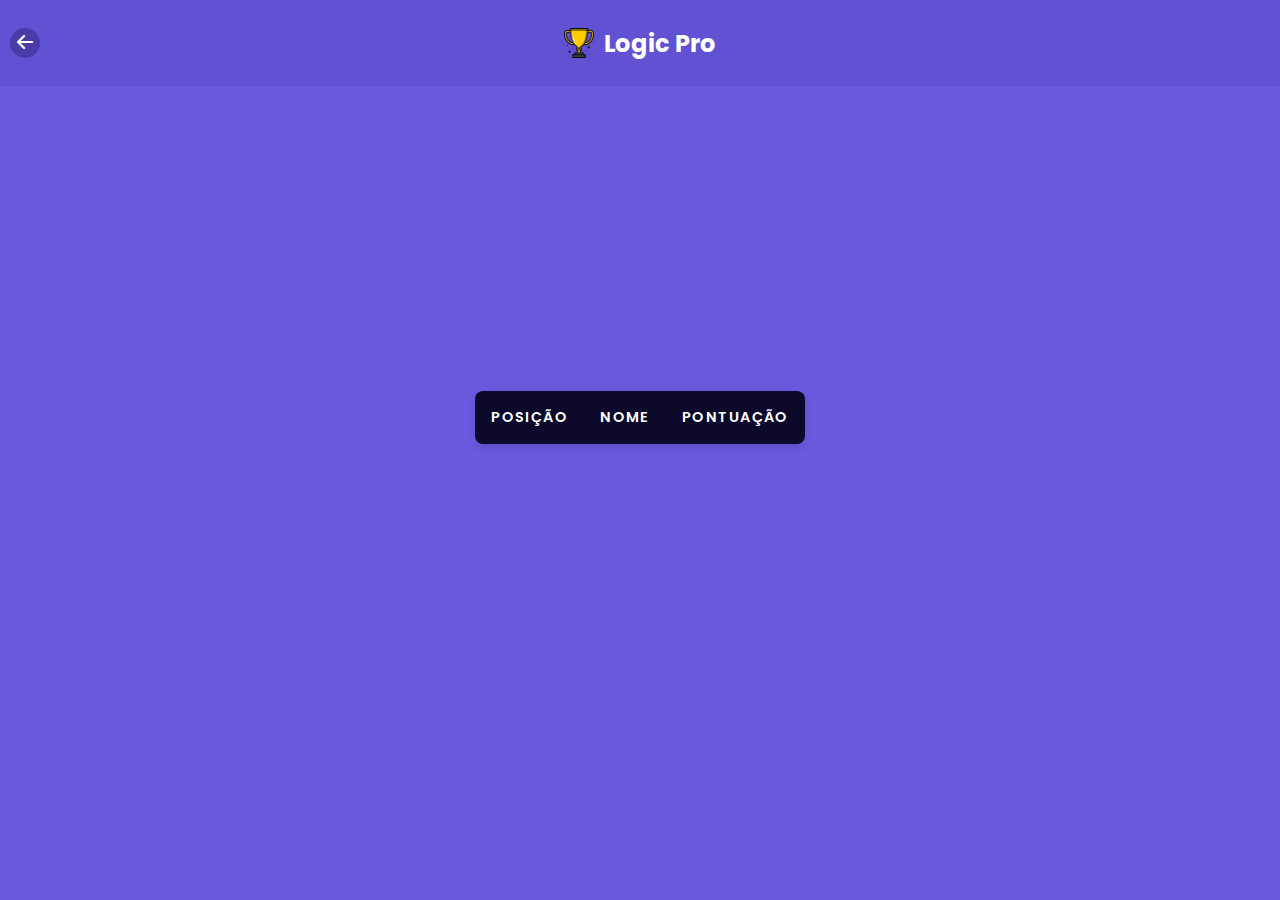
<file: pages/leader.html>
<!DOCTYPE html>
<html lang="en">

<head>
  <meta charset="UTF-8">
  <meta name="viewport" content="width=device-width, initial-scale=1.0">
  <title>Jogando | Logic Pro</title>
  <!-- CSS -->
  <link rel="stylesheet" href="../assets/css/leader.css">
  <!-- JS -->
  <script src="../assets/js/leader.js" defer></script>
  <!-- BOOTSTRAP -->
  <link rel="stylesheet" href="https://cdn.jsdelivr.net/npm/bootstrap-icons@1.11.3/font/bootstrap-icons.min.css">
</head>

<body>
  <div class="container">
    <header>
      <a class="back-btn" href="../index.html"><i class="bi bi-arrow-left-short"></i></a>

      <a class="logo" href="../index.html">
        <img src="../assets/img/trofeu.png">
        <h2>Logic Pro</h2>
      </a>
    </header>

    <main>
      <table id="ranking-table">
        <thead>
          <tr>
            <th>Posição</th>
            <th>Nome</th>
            <th>Pontuação</th>
          </tr>
        </thead>
        <tbody id="ranking-body">
          <!-- Aqui serão inseridos os dados do ranking -->
        </tbody>
      </table>
    </main>
  </div>
</body>

</html>
</file>
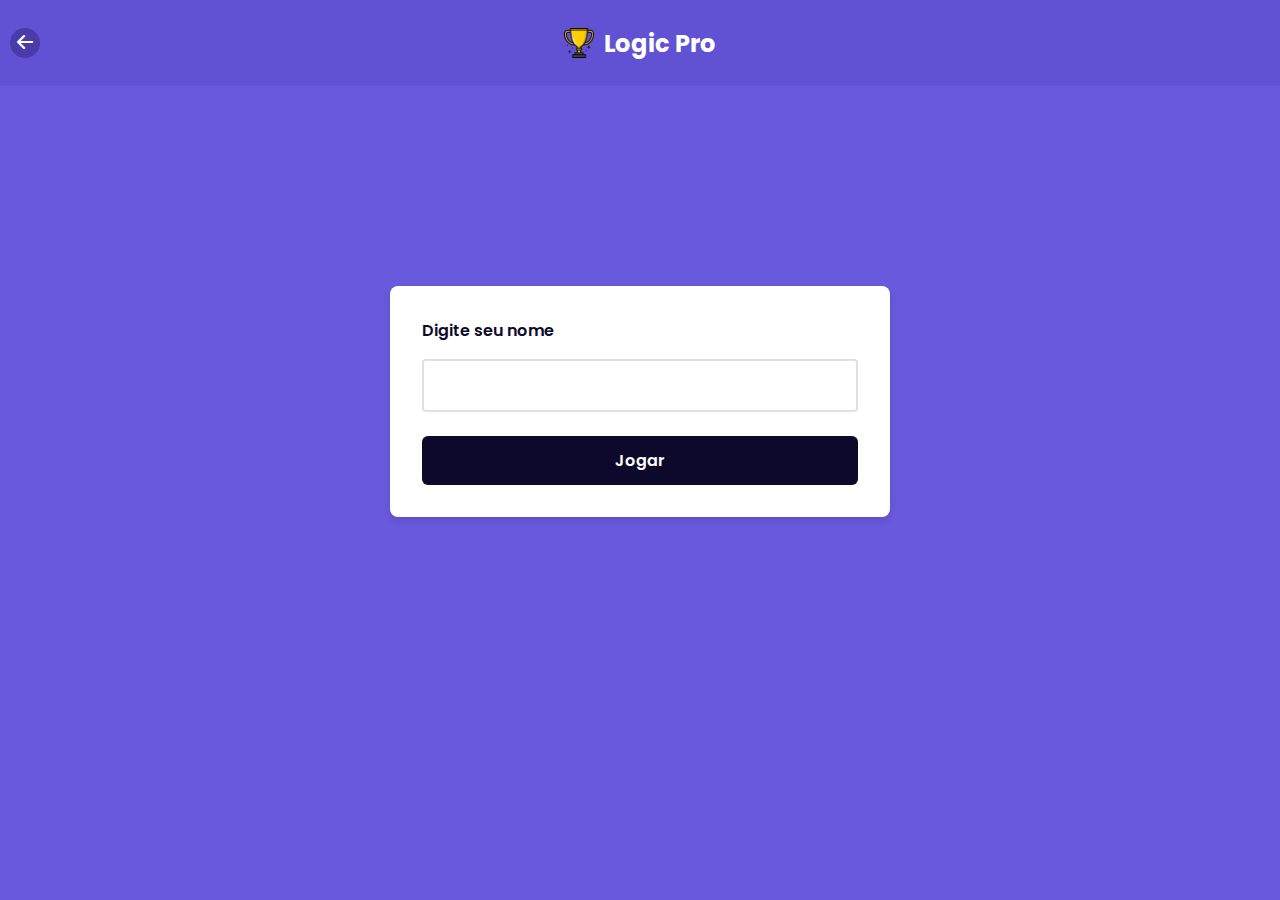
<file: pages/name.html>
<!DOCTYPE html>
<html lang="en">

<head>
    <meta charset="UTF-8">
    <meta name="viewport" content="width=device-width, initial-scale=1.0">
    <title>Jogando | Logic Pro</title>
    <!-- CSS -->
    <link rel="stylesheet" href="../assets/css/name.css">
    <!-- JS -->
    <script src="../assets/js/name.js" defer></script>
    <!-- BOOTSTRAP -->
    <link rel="stylesheet" href="https://cdn.jsdelivr.net/npm/bootstrap-icons@1.11.3/font/bootstrap-icons.min.css">
</head>

<body>
    <div class="container">
        <header>
            <a class="back-btn" href="../index.html"><i class="bi bi-arrow-left-short"></i></a>

            <a class="logo" href="../index.html">
                <img src="../assets/img/trofeu.png">
                <h2>Logic Pro</h2>
            </a>
        </header>

        <main>
            <div class="name-container">
                <div class="label-box">
                    <p class="label-text">Digite seu nome</p>
                </div>
                <div class="input-box">
                    <form>
                        <input type="text" id="nome" name="nome">
                    </form>
                </div>
                <div class="error-box">
                    <p class="error-text"></p>
                </div>

                <div class="button-play">
                    <input type="submit" value="Jogar" onclick="play()">
                </div>
            </div>
        </main>
    </div>
</body>

</html>
</file>
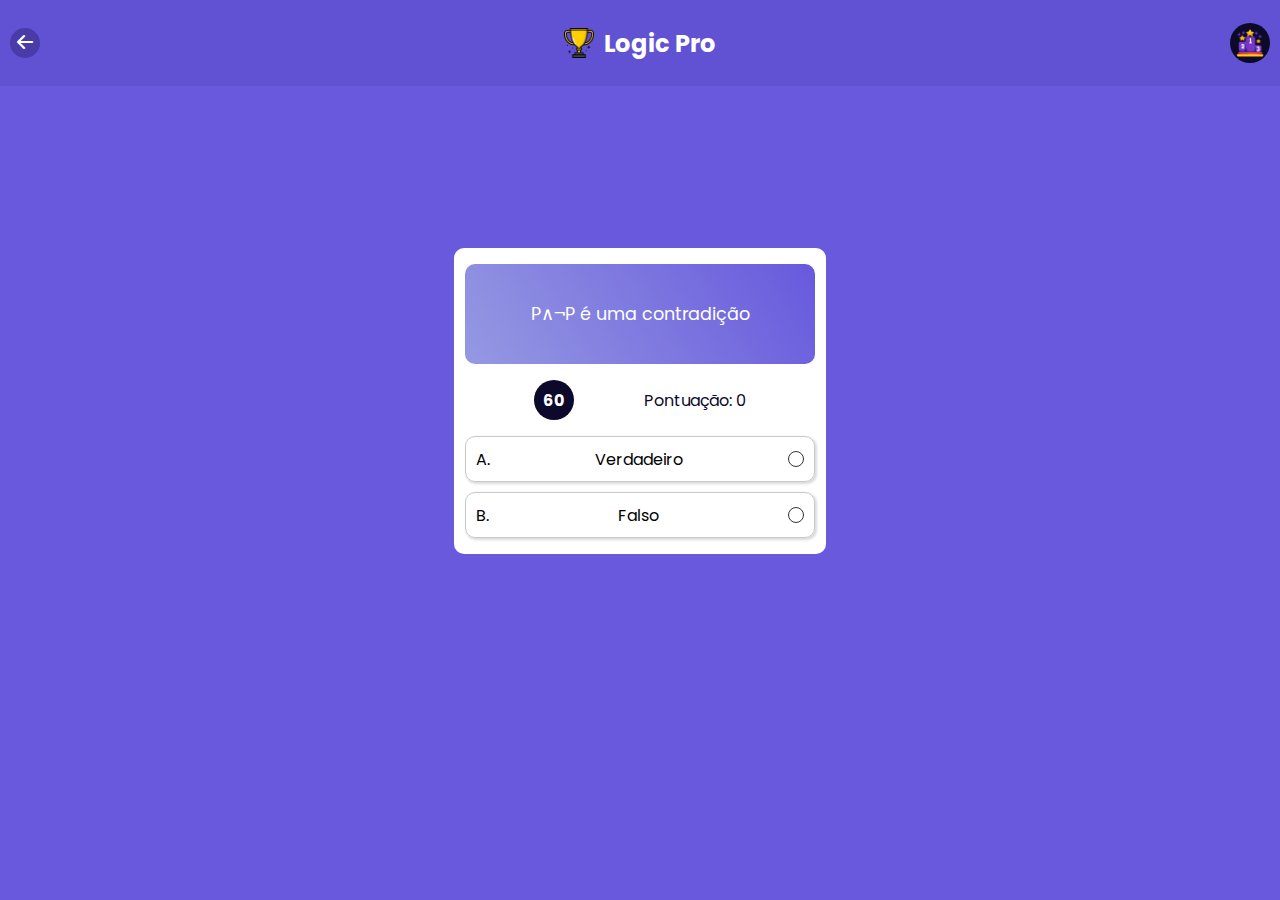
<file: pages/quiz.html>
<!DOCTYPE html>
<html lang="en">

<head>
    <meta charset="UTF-8">
    <meta name="viewport" content="width=device-width, initial-scale=1.0">
    <title>Jogando | Logic Pro</title>
    <!-- CSS -->
    <link rel="stylesheet" href="../assets/css/quiz.css">
    <!-- JS -->
    <script src="../assets/js/quiz.js" defer></script>
    <!-- BOOTSTRAP -->
    <link rel="stylesheet" href="https://cdn.jsdelivr.net/npm/bootstrap-icons@1.11.3/font/bootstrap-icons.min.css">
</head>

<body>
    <div class="container">
        <header>
            <a class="back-btn" href="../index.html"><i class="bi bi-arrow-left-short"></i></a>

            <a class="logo" href="../index.html">
                <img src="../assets/img/trofeu.png">
                <h2>Logic Pro</h2>
            </a>

            <a class="leaderboard" href="../pages/leader.html">
                <img src="../assets/img/podium.png" alt="">
            </a>
        </header>

        <main>
            <div class="quiz-container">
                <div class="question-box">
                    <p class="question"></p>
                </div>

                <div class="util-box">
                    <p class="timer"></p>

                    <p>Pontuação: <span class="points">0</span></p>
                </div>

                <div class="answer-box">
                    <button class="true answer">
                        <span>A.</span> Verdadeiro
                        <span class="radio-circle">
                            <span class="radio-fill"></span>
                        </span>
                    </button>

                    <button class="false answer">
                        <span>B.</span> Falso
                        <span class="radio-circle">
                            <span class="radio-fill"></span>
                        </span>
                    </button>
                </div>
            </div>
        </main>

        <div id="feedback" class="feedback hidden">
            <p id="feedback-text"></p>
        </div>
    </div>
</body>

</html>
</file>
<file: assets/css/leader.css>
@import url('https://fonts.googleapis.com/css2?family=Itim&family=Poppins:ital,wght@0,100;0,300;0,400;0,700;0,900;1,100;1,300;1,400;1,700;1,900&family=Poppins:ital,wght@0,100;0,200;0,300;0,400;0,500;0,600;0,700;0,800;0,900;1,100;1,200;1,300;1,400;1,500;1,600;1,700;1,800;1,900&display=swap');

* {
  margin: 0;
  padding: 0;
  box-sizing: border-box;
  font-family: "Poppins", sans-serif;
}

:root {
  --bg-color: #6859dd;
  --main-color: #fff;
  --secondary-txt-color: #0C092A;
}

.container {
  height: 100vh;

  display: flex;
  flex-direction: column;
  align-items: center;
  justify-content: start;
  background-color: var(--bg-color);
  color: var(--main-color);
}

header {
  background-color: #6152d4;
  color: var(--main-color);
  display: flex;
  align-items: center;
  justify-content: center;
  gap: 8px;
  width: 100vw;
  padding: 1rem;

  position: relative;
}

.back-btn {
  font-size: 2rem;
  position: absolute;
  left: 10px;
  color: var(--main-color);
  text-decoration: none;
  transition: .3s;
  background-color: #493ca8;
  border-radius: 50%;
  width: 30px;
  height: 30px;
  display: flex;
  align-items: center;
  justify-content: center;
}

.back-btn:hover {
  color: var(--main-color);
  background-color: var(--secondary-txt-color);
}

header img {
  width: 30px;
}

/* MAIN */
main {
  display: flex;
  align-items: center;
  height: 70vh;
  margin: 1rem;
}

#ranking-table {
  width: 100%;
  max-width: 800px;
  margin: 2rem auto;
  border-collapse: separate;
  border-spacing: 0;
  border-radius: 8px;
  overflow: hidden;
  box-shadow: 0 4px 6px rgba(0, 0, 0, 0.1);
  font-family: 'Arial', sans-serif;
  color: black;
}

#ranking-table thead {
  background-color: #0C092A;
  color: white;
}

#ranking-table th,
#ranking-table td {
  padding: 1rem;
  text-align: left;
}

#ranking-table th {
  font-weight: 600;
  text-transform: uppercase;
  letter-spacing: 0.1em;
  font-size: 0.9rem;
}

#ranking-table tbody tr {
  background-color: #ffffff;
  transition: background-color 0.3s ease;
}

#ranking-table tbody tr:nth-child(even) {
  background-color: #f8f9fa;
}

#ranking-table tbody tr:hover {
  background-color: #efedf8;
}

#ranking-table td {
  border-bottom: 1px solid #e0e0e0;
}

#ranking-table tbody tr:last-child td {
  border-bottom: none;
}

@media (max-width: 600px) {
  #ranking-table {
    font-size: 0.9rem;
  }

  #ranking-table th,
  #ranking-table td {
    padding: 0.75rem;
  }
}

@keyframes fadeIn {
  from {
    opacity: 0;
    transform: translateY(-10px);
  }

  to {
    opacity: 1;
    transform: translateY(0);
  }
}

#ranking-body tr {
  animation: fadeIn 0.5s ease-out;
}

.logo {
  display: flex;
  align-items: center;
  gap: 10px;
  text-decoration: none;
  color: #fff;
  padding: .6rem;
  border-radius: 10px;
  transition: .3s;
}

.logo:hover {
  background-color: #4a3bbb;
}
</file>
<file: assets/css/name.css>
@import url('https://fonts.googleapis.com/css2?family=Itim&family=Poppins:ital,wght@0,100;0,300;0,400;0,700;0,900;1,100;1,300;1,400;1,700;1,900&family=Poppins:ital,wght@0,100;0,200;0,300;0,400;0,500;0,600;0,700;0,800;0,900;1,100;1,200;1,300;1,400;1,500;1,600;1,700;1,800;1,900&display=swap');

* {
    margin: 0;
    padding: 0;
    box-sizing: border-box;
    font-family: "Poppins", sans-serif;
}

:root {
    --bg-color: #6859dd;
    --main-color: #fff;
    --secondary-txt-color: #0C092A;
}

.container {
    height: 100vh;

    display: flex;
    flex-direction: column;
    align-items: center;
    justify-content: start;
    background-color: var(--bg-color);
    color: var(--main-color);
}

header {
    background-color: #6152d4;
    color: var(--main-color);
    display: flex;
    align-items: center;
    justify-content: center;
    gap: 8px;
    width: 100vw;
    padding: 1rem;

    position: relative;
}

.back-btn {
    font-size: 2rem;
    position: absolute;
    left: 10px;
    color: var(--main-color);
    text-decoration: none;
    transition: .3s;
    background-color: #493ca8;
    border-radius: 50%;
    width: 30px;
    height: 30px;
    display: flex;
    align-items: center;
    justify-content: center;
}

.back-btn:hover {
    color: var(--main-color);
    background-color: var(--secondary-txt-color);
}

header img {
    width: 30px;
}

/* MAIN */
main {
    display: flex;
    align-items: center;
    height: 70vh;
    margin: 0 3rem;
}

.name-container {
    background-color: var(--main-color);
    border-radius: 8px;
    box-shadow: 0 4px 6px rgba(0, 0, 0, 0.1);
    padding: 2rem;
    width: 500px;
    max-width: 800px;
}

.label-box {
    margin-bottom: 1rem;
    /* Update 1 */
}

.label-text {
    font-size: 1rem;
    font-weight: 600;
    color: var(--secondary-txt-color);
}

.input-box form {
    display: flex;
}

#nome {
    width: 100%;
    padding: 0.75rem;
    font-size: 1rem;
    border: 2px solid #e0e0e0;
    border-radius: 4px;
    transition: border-color 0.3s ease;
}

#nome:focus {
    outline: none;
    border-color: var(--bg-color);
}

.error-box {
    min-height: 1rem;
    /* Update 3 */
    /* Update 3 */
}

.error-text {
    color: #e74c3c;
    font-size: 0.875rem;
}

.input-button-space {
    /* Update 2 */
    min-height: 2rem;
    margin-top: 0.5rem;
    /* Update 2 */
}

.button-play {
    margin-top: 0.5rem;
    /* Update 2 */
}

input[type="submit"] {
    width: 100%;
    padding: 0.75rem;
    font-size: 1rem;
    font-weight: 600;
    color: var(--main-color);
    background-color: #0C092A;
    border: none;
    border-radius: 6px;
    cursor: pointer;
    transition: background-color 0.3s ease;
}

input[type="submit"]:hover {
    background-color: #1c1561;
}

input[type="submit"]:focus {
    outline: none;
    box-shadow: 0 0 0 3px rgba(97, 82, 212, 0.3);
}

@media (max-width: 480px) {
    .name-container {
        padding: 1.5rem;
        width: 350px;
    }
}

.logo {
    display: flex;
    align-items: center;
    gap: 10px;
    text-decoration: none;
    color: #fff;
    padding: .6rem;
    border-radius: 10px;
    transition: .3s;
}

.logo:hover {
    background-color: #4a3bbb;
}
</file>
<file: assets/css/quiz.css>
@import url('https://fonts.googleapis.com/css2?family=Itim&family=Poppins:ital,wght@0,100;0,300;0,400;0,700;0,900;1,100;1,300;1,400;1,700;1,900&family=Poppins:ital,wght@0,100;0,200;0,300;0,400;0,500;0,600;0,700;0,800;0,900;1,100;1,200;1,300;1,400;1,500;1,600;1,700;1,800;1,900&display=swap');

* {
    margin: 0;
    padding: 0;
    box-sizing: border-box;
    font-family: "Poppins", sans-serif;
}

:root {
    --bg-color: #6859dd;
    --main-color: #fff;
    --secondary-txt-color: #0C092A;
}

.container {
    height: 100vh;

    display: flex;
    flex-direction: column;
    align-items: center;
    justify-content: start;
    background-color: var(--bg-color);
    color: var(--main-color);
}

header {
    background-color: #6152d4;
    color: var(--main-color);
    display: flex;
    align-items: center;
    justify-content: center;
    gap: 8px;
    width: 100vw;
    padding: 1rem;

    position: relative;
}

.back-btn {
    font-size: 2rem;
    position: absolute;
    left: 10px;
    color: var(--main-color);
    text-decoration: none;
    transition: .3s;
    background-color: #493ca8;
    border-radius: 50%;
    width: 30px;
    height: 30px;
    display: flex;
    align-items: center;
    justify-content: center;
}

.back-btn:hover {
    color: var(--main-color);
    background-color: var(--secondary-txt-color);
}

header img {
    width: 30px;
}

/* MAIN */
main {
    display: flex;
    flex-direction: column;
    align-items: center;
    justify-content: center;
    height: 70vh;
}

.quiz-container {
    background-color: var(--main-color);
    padding: 1rem .7rem;
    border-radius: 10px;
    display: flex;
    flex-direction: column;
    align-items: center;
    justify-content: center;
}

.question-box {
    background-color: #6859dd;
    background-image: linear-gradient(238deg, #6859dd 0%, #9599E2 100%);
    padding: 1rem;
    width: 350px;
    height: 100px;
    display: flex;
    align-items: center;
    justify-content: center;
    border-radius: 10px;
    text-align: center;
    margin-bottom: 1rem;
}

.question {
    font-size: 1.1rem;
}

.prop {
    font-weight: bold;
}

.timer-box,
.answer-box {
    color: var(--secondary-txt-color);
}

.util-box {
    margin-bottom: 1rem;
    color: #0C092A;
    display: flex;
    align-items: center;
    justify-content: space-evenly;
    width: 100%;
}

.timer {
    background-color: var(--secondary-txt-color);
    color: var(--main-color);
    padding: .5rem;
    height: 40px;
    width: 40px;
    display: flex;
    align-items: center;
    justify-content: center;
    font-weight: bold;
    border-radius: 50%;
}

.answer-box {
    display: flex;
    flex-direction: column;
    align-items: center;
    justify-content: center;
    gap: 10px;
    width: 100%;
}

.answer {
    width: 100%;
    display: flex;
    justify-content: space-between;
    align-items: center;
    padding: .6rem;
    border-radius: 10px;
    border: 1px solid #c9c9c9;
    box-shadow: rgba(0, 0, 0, 0.15) 1.95px 1.95px 2.6px;
    background-color: transparent;
    cursor: pointer;
    font-size: 1rem;
}

.radio-circle {
    width: 16px;
    height: 16px;
    border-radius: 50%;
    border: 1px solid #333;
    background-color: #fff;
    display: flex;
    align-items: center;
    justify-content: center;
}

.radio-fill {
    width: 10px;
    height: 10px;
    background-color: #6859dd;
    border-radius: 50%;
    display: none;
}

.answer.selected .radio-fill {
    display: block;
}

.answer.selected {
    border: 1px solid var(--bg-color);
    background-color: #dbd8f3;
}

.feedback {
    position: fixed;
    top: 15%;
    left: 50%;
    transform: translate(-50%, -50%);
    background-color: #fff;
    color: #6859dd;
    padding: 1rem;
    border-radius: 8px;
    box-shadow: rgba(0, 0, 0, 0.3) 0px 5px 15px;
    text-align: center;
    z-index: 100;
    opacity: 0;
    transition: opacity 0.3s ease;
}

.feedback.visible {
    opacity: 1;
}

.hidden {
    display: none;
}

.logo {
    display: flex;
    align-items: center;
    gap: 10px;
    text-decoration: none;
    color: #fff;
    padding: .6rem;
    border-radius: 10px;
    transition: .3s;
}

.logo:hover {
    background-color: #4a3bbb;
}

.btns-box {
    display: flex;
    gap: 1rem;
}

.btns-box a {
    background-color: var(--secondary-txt-color);
    color: var(--main-color);
    font-weight: bold;
    text-decoration: none;
    padding: .5rem .8rem;
    border-radius: 15px;
    transition: .3s;
    margin-top: 1rem;
}

.btns-box a:hover {
    background-color: var(--main-color);
    color: var(--secondary-txt-color);
}

.leaderboard {
    display: flex;
    align-items: center;
    justify-content: center;
    width: 40px;
    height: 40px;
    border-radius: 50%;
    background-color: #0C092A;
    position: absolute;
    right: 10px;
}
</file>
